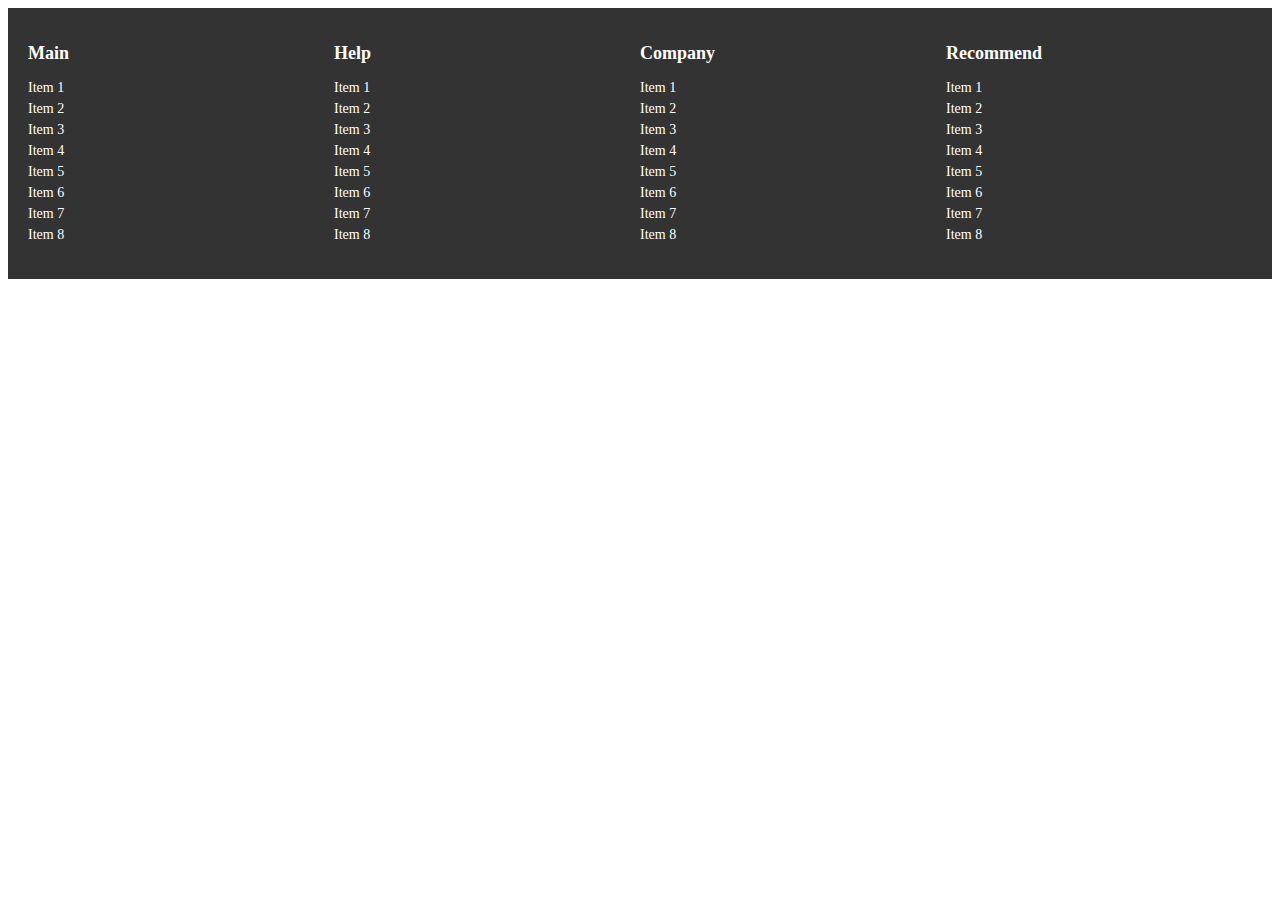
<file: com.jewellery.zoi/src/main/addtional resources/testing file.html>
<!DOCTYPE html>
<html>
<head>
    <title>Basic Footer</title>
    <style>
        /* Basic styling for the footer */
        footer {
            background-color: #333;
            color: #fff;
            padding: 20px;
            overflow: hidden; /* Clear the floats */
        }

        /* Style for the columns within the footer */
        .column {
            float: left;
            width: 25%; /* Four columns, each taking 25% of the width */
        }

        /* Style for the items within each column */
        .column ul {
            list-style: none;
            padding: 0;
        }

        .column h2 {
            font-size: 18px;
            margin-bottom: 10px;
        }

        .column li {
            font-size: 14px;
            margin-bottom: 5px;
        }
    </style>
</head>
<body>
    <footer>
        <div class="column">
            <h2>Main</h2>
            <ul>
                <li>Item 1</li>
                <li>Item 2</li>
                <li>Item 3</li>
                <li>Item 4</li>
                <li>Item 5</li>
                <li>Item 6</li>
                <li>Item 7</li>
                <li>Item 8</li>
            </ul>
        </div>

        <div class="column">
            <h2>Help</h2>
            <ul>
                <li>Item 1</li>
                <li>Item 2</li>
                <li>Item 3</li>
                <li>Item 4</li>
                <li>Item 5</li>
                <li>Item 6</li>
                <li>Item 7</li>
                <li>Item 8</li>
            </ul>
        </div>

        <div class="column">
            <h2>Company</h2>
            <ul>
                <li>Item 1</li>
                <li>Item 2</li>
                <li>Item 3</li>
                <li>Item 4</li>
                <li>Item 5</li>
                <li>Item 6</li>
                <li>Item 7</li>
                <li>Item 8</li>
            </ul>
        </div>

        <div class="column">
            <h2>Recommend</h2>
            <ul>
                <li>Item 1</li>
                <li>Item 2</li>
                <li>Item 3</li>
                <li>Item 4</li>
                <li>Item 5</li>
                <li>Item 6</li>
                <li>Item 7</li>
                <li>Item 8</li>
            </ul>
        </div>
    </footer>
</body>
</html>
</file>
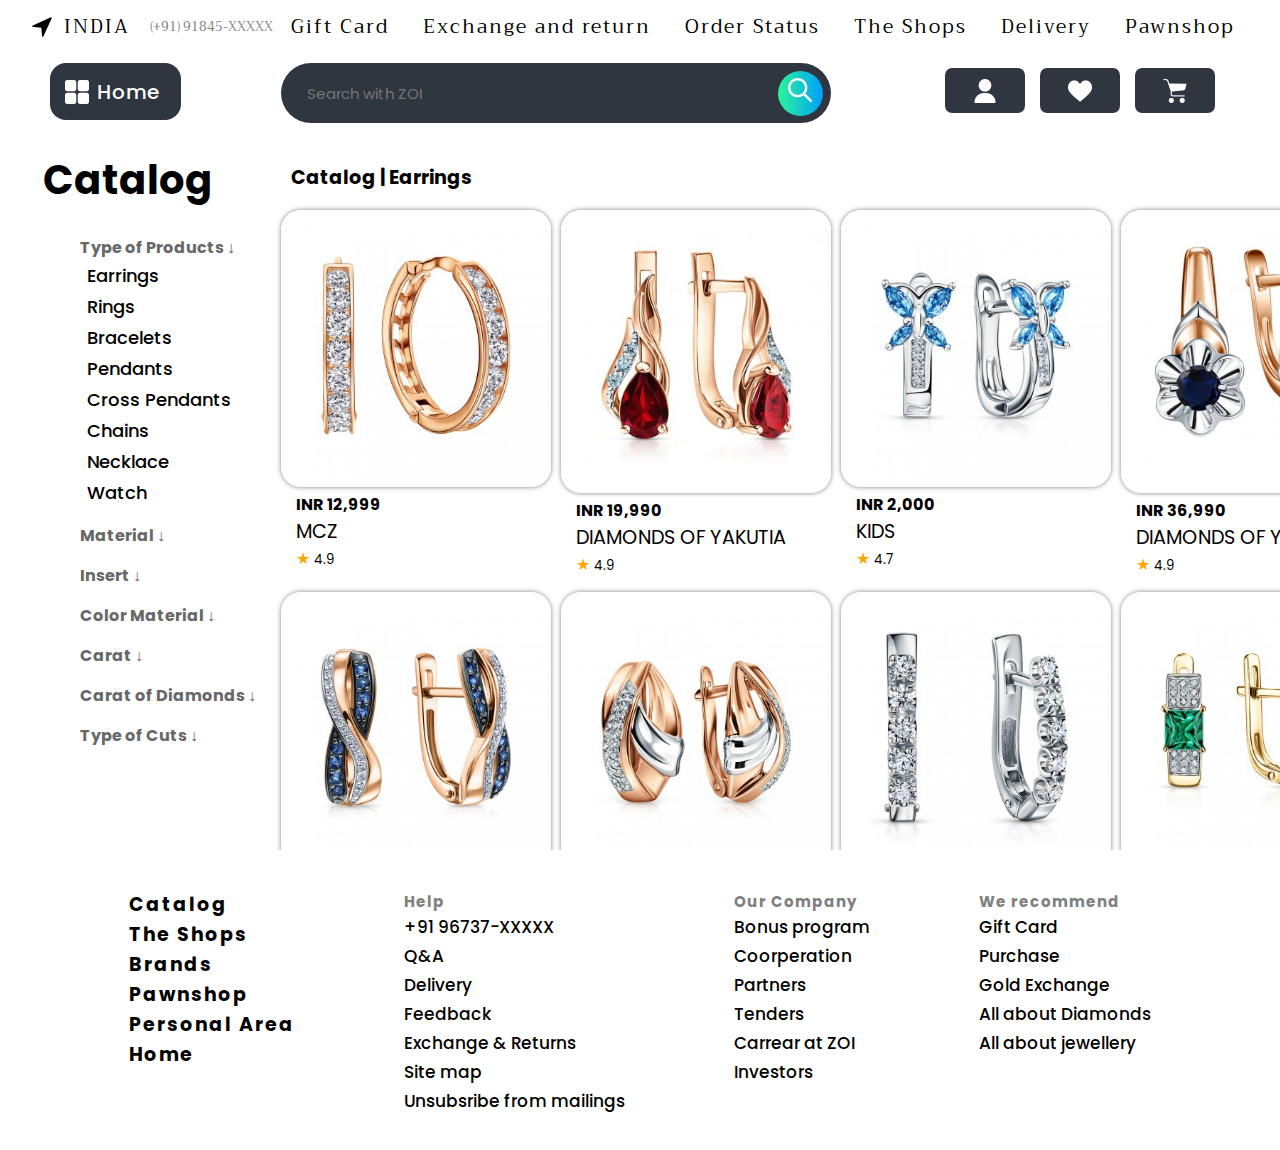
<file: com.jewellery.zoi/src/main/catalog/catalogFrameSet.html>
<!DOCTYPE html>
<html lang="en">
<head>
    <meta charset="UTF-8">
    <meta name="viewport" content="width=device-width, initial-scale=1.0">
    <title>ZOI Jewellery | Catalog</title>
    <link rel="stylesheet" href="/com.jewellery.zoi/src/resources/catalog.css">
</head>
<body>
    <header id="-catalog-header">
        <iframe class="header-section"  src="/com.jewellery.zoi/src/main/catalog/header.html" frameborder="no"></iframe>
    </header>

    <iframe class="control-panel"  src="/com.jewellery.zoi/src/main/catalog/links.html" frameborder="no"></iframe>
    <iframe class="main-content" name="mainFrame" src="/com.jewellery.zoi/src/main/catalog/earing.html" frameborder="no"></iframe>

    <footer>
        <iframe class="footer-section" src="/com.jewellery.zoi/src/main/catalog/footer.html" frameborder="no"></iframe>
    </footer>
</body>

</html>
</file>
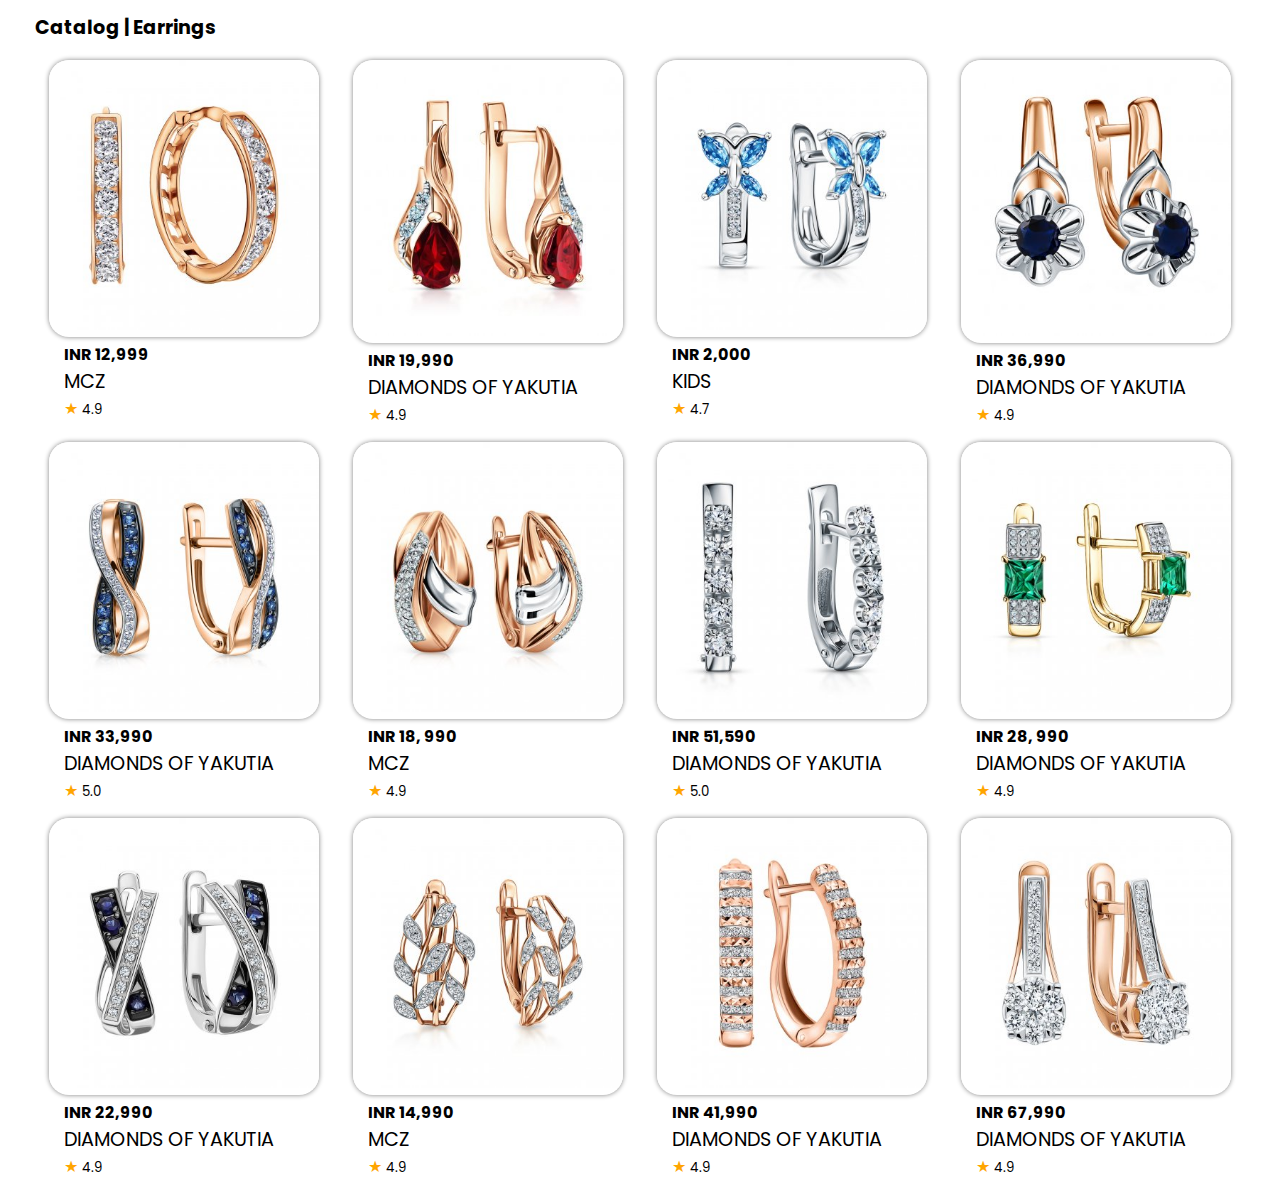
<file: com.jewellery.zoi/src/main/catalog/earing.html>
<!DOCTYPE html>
<html lang="en">
<head>
    <meta charset="UTF-8">
    <meta name="viewport" content="width=device-width, initial-scale=1.0">
    <title>Document</title>
    <link rel="stylesheet" href="/com.jewellery.zoi/src/resources/catalog-card.css">
</head>
<body>
    <h1>Catalog | Earrings</h1>
    <div class="four-card-holder">
        <div class="card">
            <div class="card-packing">
                <div class="card-image">
                    <a href=""><img src="/com.jewellery.zoi/images/earing/a1.jpg" alt=""></a>
                </div>
                <div class="card-details">
                    <div class="card-details-money">
                        INR 12,999
                    </div>
                    <div class="card-details-info">
                        MCZ 
                    </div>
                    <div class="card-details-rating">
                        &#9733; <span>4.9</span>
                    </div>
                </div>
            </div>
        </div>
        <div class="card">
            <div class="card-packing">
                <div class="card-image">
                    <a href=""><img src="/com.jewellery.zoi/images/earing/a2.jpg" alt=""></a>
                </div>
                <div class="card-details">
                    <div class="card-details-money">
                        INR 19,990
                    </div>
                    <div class="card-details-info">
                        DIAMONDS OF YAKUTIA 
                    </div>
                    <div class="card-details-rating">
                        &#9733; <span>4.9</span>
                    </div>
                </div>
            </div>
        </div>
        <div class="card">
            <div class="card-packing">
                <div class="card-image">
                    <a href=""><img src="/com.jewellery.zoi/images/earing/a3.jpg" alt=""></a>
                </div>
                <div class="card-details">
                    <div class="card-details-money">
                        INR 2,000
                    </div>
                    <div class="card-details-info">
                        KIDS 
                    </div>
                    <div class="card-details-rating">
                        &#9733; <span>4.7</span>
                    </div>
                </div>
            </div>
        </div>
        <div class="card">
            <div class="card-packing">
                <div class="card-image">
                    <a href=""><img src="/com.jewellery.zoi/images/earing/a4.jpg" alt=""></a>
                </div>
                <div class="card-details">
                    <div class="card-details-money">
                        INR 36,990
                    </div>
                    <div class="card-details-info">
                        DIAMONDS OF YAKUTIA 
                    </div>
                    <div class="card-details-rating">
                        &#9733; <span>4.9</span>
                    </div>
                </div>
            </div>
        </div>
    </div>
    <div class="four-card-holder">
        <div class="card">
            <div class="card-packing">
                <div class="card-image">
                    <a href=""><img src="/com.jewellery.zoi/images/earing/a5.jpg" alt=""></a>
                </div>
                <div class="card-details">
                    <div class="card-details-money">
                        INR 33,990
                    </div>
                    <div class="card-details-info">
                        DIAMONDS OF YAKUTIA  
                    </div>
                    <div class="card-details-rating">
                        &#9733; <span>5.0</span>
                    </div>
                </div>
            </div>
        </div>
        <div class="card">
            <div class="card-packing">
                <div class="card-image">
                    <a href=""><img src="/com.jewellery.zoi/images/earing/a6.jpg" alt=""></a>
                </div>
                <div class="card-details">
                    <div class="card-details-money">
                        INR 18, 990
                    </div>
                    <div class="card-details-info">
                        MCZ 
                    </div>
                    <div class="card-details-rating">
                        &#9733; <span>4.9</span>
                    </div>
                </div>
            </div>
        </div>
        <div class="card">
            <div class="card-packing">
                <div class="card-image">
                    <a href=""><img src="/com.jewellery.zoi/images/earing/a7.jpg" alt=""></a>
                </div>
                <div class="card-details">
                    <div class="card-details-money">
                        INR 51,590
                    </div>
                    <div class="card-details-info">
                        DIAMONDS OF YAKUTIA  
                    </div>
                    <div class="card-details-rating">
                        &#9733; <span>5.0</span>
                    </div>
                </div>
            </div>
        </div>
        <div class="card">
            <div class="card-packing">
                <div class="card-image">
                    <a href=""><img src="/com.jewellery.zoi/images/earing/a8.jpg" alt=""></a>
                </div>
                <div class="card-details">
                    <div class="card-details-money">
                        INR 28, 990
                    </div>
                    <div class="card-details-info">
                        DIAMONDS OF YAKUTIA  
                    </div>
                    <div class="card-details-rating">
                        &#9733; <span>4.9</span>
                    </div>
                </div>
            </div>
        </div>
    </div>
    <div class="four-card-holder">
        <div class="card">
            <div class="card-packing">
                <div class="card-image">
                    <a href=""><img src="/com.jewellery.zoi/images/earing/a9.jpg" alt=""></a>
                </div>
                <div class="card-details">
                    <div class="card-details-money">
                        INR 22,990
                    </div>
                    <div class="card-details-info">
                        DIAMONDS OF YAKUTIA 
                    </div>
                    <div class="card-details-rating">
                        &#9733; <span>4.9</span>
                    </div>
                </div>
            </div>
        </div>
        <div class="card">
            <div class="card-packing">
                <div class="card-image">
                    <a href=""><img src="/com.jewellery.zoi/images/earing/a10.jpg" alt=""></a>
                </div>
                <div class="card-details">
                    <div class="card-details-money">
                        INR 14,990
                    </div>
                    <div class="card-details-info">
                        MCZ 
                    </div>
                    <div class="card-details-rating">
                        &#9733; <span>4.9</span>
                    </div>
                </div>
            </div>
        </div>
        <div class="card">
            <div class="card-packing">
                <div class="card-image">
                    <a href=""><img src="/com.jewellery.zoi/images/earing/a11.jpg" alt=""></a>
                </div>
                <div class="card-details">
                    <div class="card-details-money">
                        INR 41,990
                    </div>
                    <div class="card-details-info">
                        DIAMONDS OF YAKUTIA   
                    </div>
                    <div class="card-details-rating">
                        &#9733; <span>4.9</span>
                    </div>
                </div>
            </div>
        </div>
        <div class="card">
            <div class="card-packing">
                <div class="card-image">
                    <a href=""><img src="/com.jewellery.zoi/images/earing/a12.jpg" alt=""></a>
                </div>
                <div class="card-details">
                    <div class="card-details-money">
                        INR 67,990
                    </div>
                    <div class="card-details-info">
                        DIAMONDS OF YAKUTIA   
                    </div>
                    <div class="card-details-rating">
                        &#9733; <span>4.9</span>
                    </div>
                </div>
            </div>
        </div>
    </div>
</body>
</html>
</file>
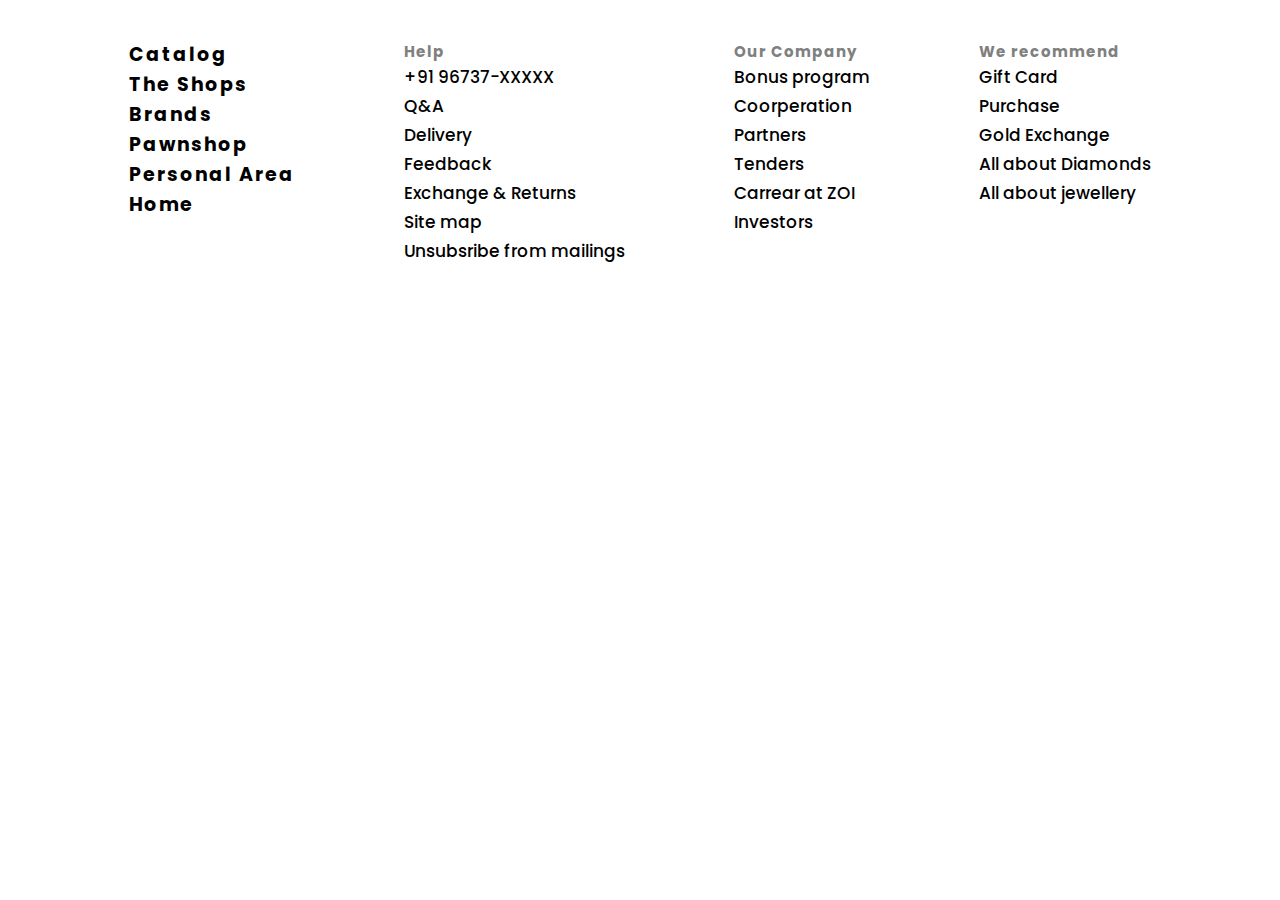
<file: com.jewellery.zoi/src/main/catalog/footer.html>
<!DOCTYPE html>
<html lang="en">
<head>
    <meta charset="UTF-8">
    <meta name="viewport" content="width=device-width, initial-scale=1.0">
    <title>Document</title>
    <link rel="stylesheet" href="/com.jewellery.zoi/src/resources/main.css">
</head>
<body>
    <footer>
        <div id="footer-main-column" class="column">
            <ul>
                <li><a href="/com.jewellery.zoi/src/main/catalog/catalogFrameSet.html" target="_parent">Catalog</a></li>
                <li><a href="">The Shops</a></li>
                <li><a href="">Brands</a></li>
                <li><a href="">Pawnshop</a></li>
                <li><a href="">Personal Area</a></li>
                <li><a href="/com.jewellery.zoi/src/main/landing site/index.html" target="_parent">Home</a></li>
            </ul>
        </div>
        <div class="column">
            <h2>Help</h2>
            <ul>
                <li><a href="">+91 96737-XXXXX</a></li>
                <li><a href="">Q&A</a></li>
                <li><a href="">Delivery</a></li>
                <li><a href="">Feedback</a></li>
                <li><a href="">Exchange & Returns</a></li>
                <li><a href="">Site map</a></li>
                <li><a href="">Unsubsribe from mailings</a></li>
            </ul>
        </div>
        <div class="column">
            <h2>Our Company</h2>
            <ul>
                <li><a href="">Bonus program</a></li>
                <li><a href="">Coorperation</a></li>
                <li><a href="">Partners</a></li>
                <li><a href="">Tenders</a></li>
                <li><a href="">Carrear at ZOI</a></li>
                <li><a href="">Investors</a></li>
            </ul>
        </div>
        <div class="column">
            <h2>We recommend</h2>
            <ul>
                <li><a href="">Gift Card</a></li>
                <li><a href="">Purchase</a></li>
                <li><a href="">Gold Exchange</a></li>
                <li><a href="">All about Diamonds</a></li>
                <li><a href="">All about jewellery</a></li>
            </ul>
        </div>
    </footer>
</body>
</html>
</file>
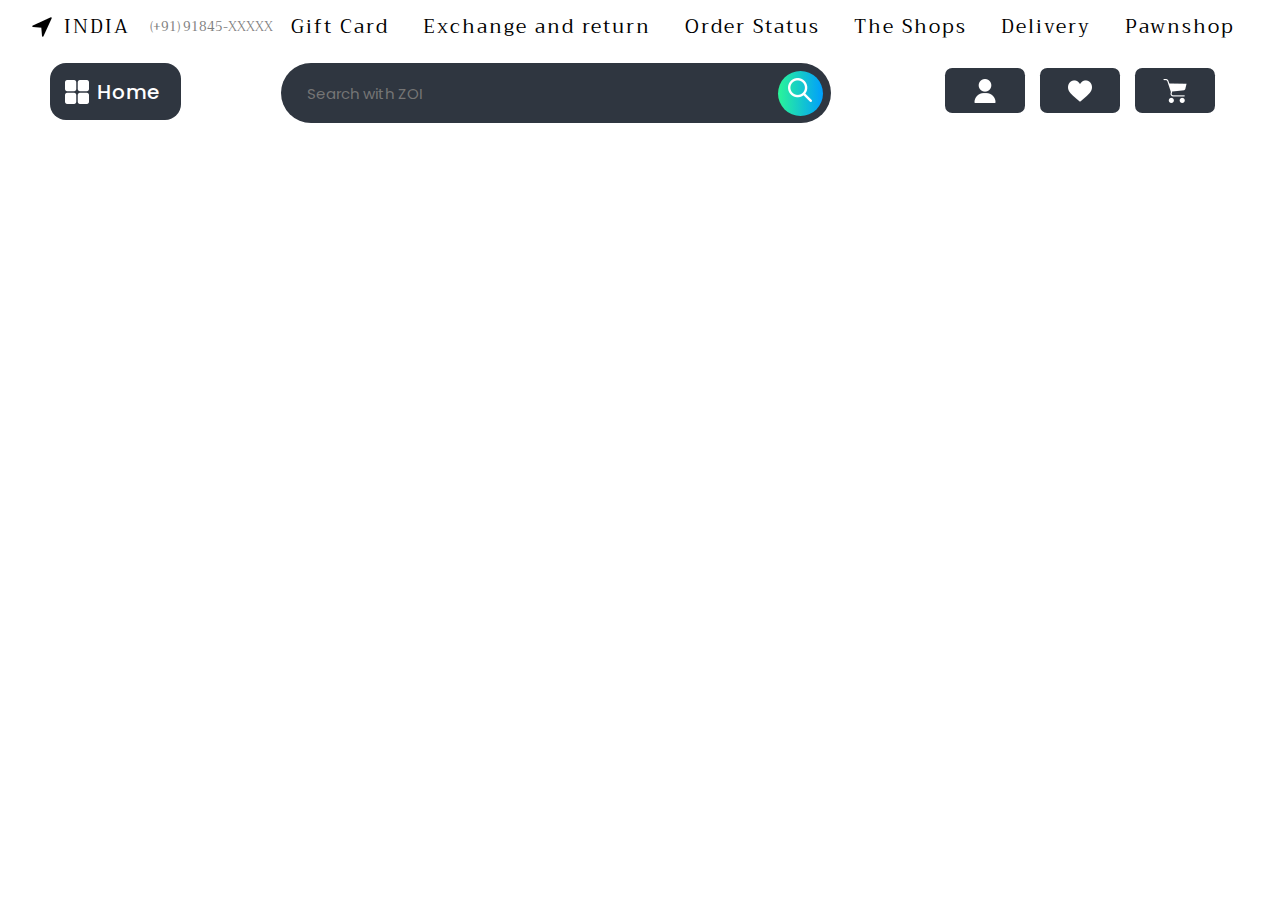
<file: com.jewellery.zoi/src/main/catalog/header.html>
<!DOCTYPE html>
<html lang="en">
<head>
    <meta charset="UTF-8">
    <meta name="viewport" content="width=device-width, initial-scale=1.0">
    <title>Document</title>
    <link rel="stylesheet" href="/com.jewellery.zoi/src/resources/main.css">
</head>
<body>
    <div id="-head-section" class="head-section">
        <div class="nav-bar">
            <div class="nav-bar-left">
                <div class="nav-bar-left-location">
                    <img src="/com.jewellery.zoi/images/navigation.png" alt="">
                    <p>INDIA</p>
                </div>
                <div class="nav-bar-left-number">
                    <p>(+91) 91845-XXXXX</p>
                </div>
            </div>
            <div class="nav-bar-right">
                <a href="" target="">Gift Card</a>
                <a href="" target="">Exchange and return</a>
                <a href="" target="">Order Status</a>
                <a href="" target="">The Shops</a>
                <a href="" target="">Delivery</a>
                <a href="" target="">Pawnshop</a>
            </div>
        </div>

        <div id="-control-bar" class="control-bar">
            <div class="control-bar-catalog">
                <button>
                    <img src="/com.jewellery.zoi//images/category.png">
                    <span>
                        <a href="/com.jewellery.zoi/src/main/landing site/index.html" target="_parent" 
                        style="text-decoration: none; color: white; font-family: 'poppins';">
                            Home
                        </a>
                    </span>
                </button>
            </div>
            <div class="control-bar-search">
                <input class="control-bar-search-input" type="text" placeholder="Search with ZOI">
                <button class="control-bar-search-button" href="#">
                    <img src="/com.jewellery.zoi/images/search.png">
                </button>
            </div>
            <div class="control-bar-right">
                <div class="control-bar-right-item">
                    <a href="/com.jewellery.zoi/src/main/user/login.html" class="control-bar-right-item-cover" target="_parent">
                        <span class="control-bar-right-item-icon">
                            <img src="/com.jewellery.zoi/images/user.png" alt="">
                        </span>
                        <div id="-control-bar-right-item-text-user" class="control-bar-right-item-text">
                            SignUp
                        </div>                
                    </a>
                </div>
                <div class="control-bar-right-item">
                    <a href="" class="control-bar-right-item-cover">
                        <span class="control-bar-right-item-icon">
                            <img src="/com.jewellery.zoi/images/like.png" alt="">
                        </span>
                      <div class="control-bar-right-item-text">Saved</div>                
                    </a>
                </div>
                <div class="control-bar-right-item">
                    <a href="" class="control-bar-right-item-cover">
                        <span class="control-bar-right-item-icon">
                            <img src="/com.jewellery.zoi/images/shopping-cart.png" alt="">
                        </span>
                      <div class="control-bar-right-item-text">Cart</div>                
                    </a>
                </div>
            </div>
        </div>
    </div>
</body>
</html>
</file>
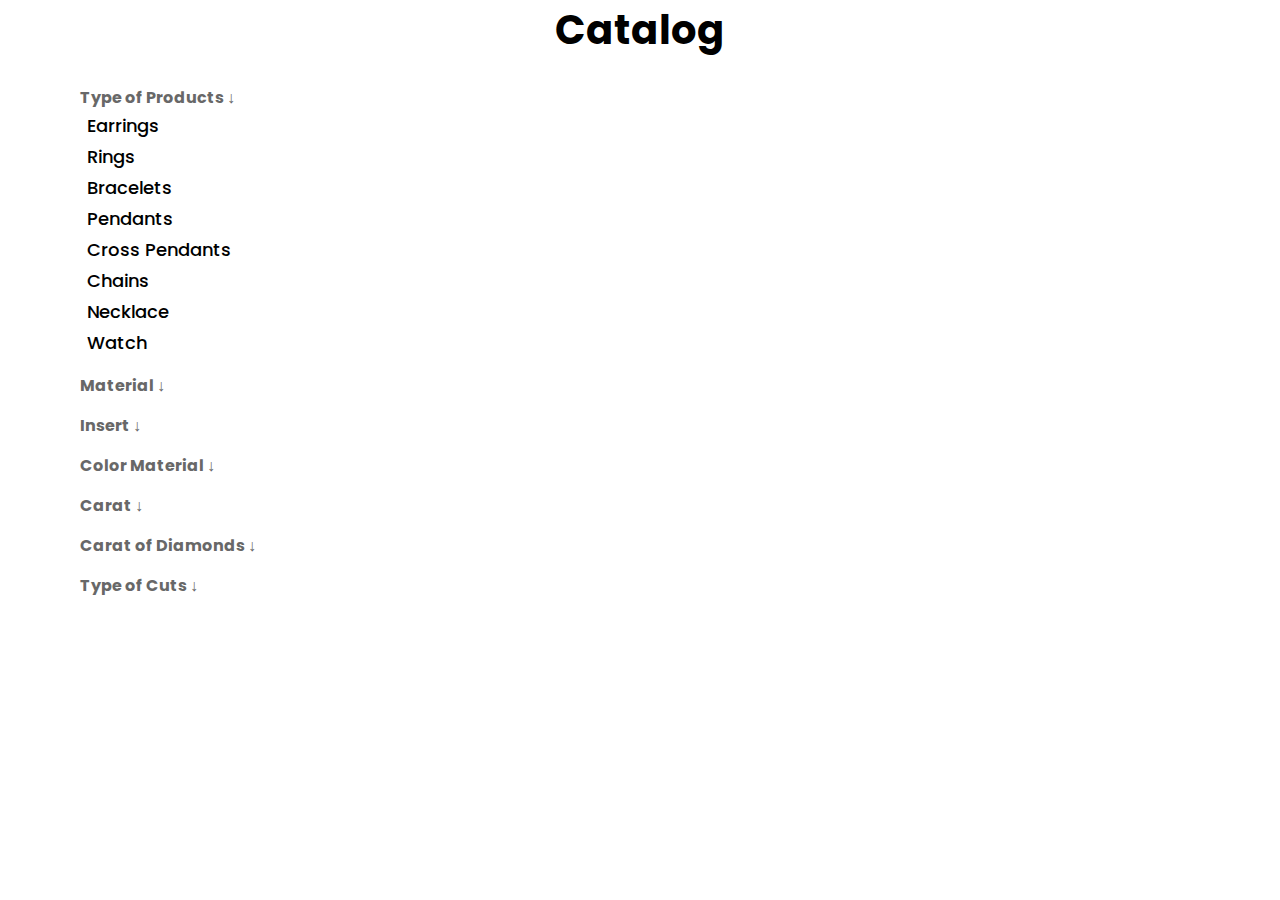
<file: com.jewellery.zoi/src/main/catalog/links.html>
<!DOCTYPE html>
<html lang="en">
<head>
    <meta charset="UTF-8">
    <meta name="viewport" content="width=device-width, initial-scale=1.0">
    <title>Document</title>
    <script src="https://code.jquery.com/jquery-3.6.0.min.js"></script>
    <link rel="stylesheet" href="/com.jewellery.zoi/src/resources/catalog.css">
    <script src="/com.jewellery.zoi/src/controlling/catalog.js"></script>
</head>
<body>
    <h1>Catalog</h1>

    <div class="list-packing">
        <div class="catagory">
            <div class="catagory-title">
                <p id="-type-of-products">Type of Products &#8595;</p>
            </div>
            <div id="-type-of-products-list" class="catagory-sublist">
                <ul>
                    <li class="catagory-sublist-mainList"><a href="/com.jewellery.zoi/src/main/catalog/earing.html" target="mainFrame">Earrings</a></li>
                    <li class="catagory-sublist-mainList"><a href="/com.jewellery.zoi/src/main/catalog/rings.html" target="mainFrame">Rings</a></li>
                    <li class="catagory-sublist-mainList"><a href="">Bracelets</a></li>
                    <li class="catagory-sublist-mainList"><a href="">Pendants</a></li>
                    <li class="catagory-sublist-mainList"><a href="">Cross Pendants</a></li>
                    <li class="catagory-sublist-mainList"><a href="">Chains</a></li>
                    <li class="catagory-sublist-mainList"><a href="">Necklace</a></li>
                    <li class="catagory-sublist-mainList"><a href="">Watch</a></li>
                </ul>
            </div>
        </div>
    
        <div class="catagory">
            <div class="catagory-title">
                <p id="-type-of-material">Material &#8595;</p>
            </div>
            <div id="-type-of-material-list" class="catagory-sublist">
                <ul>
                    <li><input type="radio" name="material" id="material-1"><label for="material-1"> Gold</label></li>
                    <li><input type="radio" name="material" id="material-2"><label for="material-2"> Sliver</label></li>
                    <li><input type="radio" name="material" id="material-3"><label for="material-3"> Pink Gold</label></li>
                    <li><input type="radio" name="material" id="material-4"><label for="material-4"> White Gold</label></li>
                    <li><input type="radio" name="material" id="material-5"><label for="material-5"> Yellow Gold</label></li>
                    <li><input type="radio" name="material" id="material-6"><label for="material-6"> Jewellery Steel</label></li>
                    <li><input type="radio" name="material" id="material-7"><label for="material-7"> Platinum</label></li>
                    <li><input type="radio" name="material" id="material-8"><label for="material-8"> Genuine Leather</label></li>
                    <li><input type="radio" name="material" id="material-9"><label for="material-9"> Rubber</label></li>
                </ul>
            </div>
        </div>
     
        <div class="catagory">
            <div class="catagory-title">
                <p id="-type-of-insert">Insert &#8595;</p>
            </div>
            <div id="-type-of-insert-list" class="catagory-sublist">
                <ul>
                    <li><input type="radio" name="insert" id="insert-1"><label for="insert-1"> Diamond</label></li>
                    <li><input type="radio" name="insert" id="insert-2"><label for="insert-2"> Cubic Zirconia</label></li>
                    <li><input type="radio" name="insert" id="insert-3"><label for="insert-3"> Pomegranate</label></li>
                    <li><input type="radio" name="insert" id="insert-4"><label for="insert-4"> Topaz</label></li>
                    <li><input type="radio" name="insert" id="insert-5"><label for="insert-5"> Sapphire</label></li>
                    <li><input type="radio" name="insert" id="insert-6"><label for="insert-6"> Emerald</label></li>
                    <li><input type="radio" name="insert" id="insert-7"><label for="insert-7"> Amethyst</label></li>
                    <li><input type="radio" name="insert" id="insert-8"><label for="insert-8"> Ruby</label></li>
                    <li><input type="radio" name="insert" id="insert-9"><label for="insert-9"> Without Insert</label></li>
                </ul>
            </div>
        </div>
    
        <div class="catagory">
            <div class="catagory-title">
                <p id="-type-of-color">Color Material &#8595;</p>
            </div>
            <div id="-type-of-color-list" class="catagory-sublist">
                <ul>
                    <li><input type="radio" name="color" id="color-2"><label for="color-2"> Pink</label></li>
                    <li><input type="radio" name="color" id="color-3"><label for="color-3"> White</label></li>
                    <li><input type="radio" name="color" id="color-4"><label for="color-4"> Yellow</label></li>
                    <li><input type="radio" name="color" id="color-1"><label for="color-1"> Green</label></li>
                    <li><input type="radio" name="color" id="color-5"><label for="color-5"> Brown</label></li>
                    <li><input type="radio" name="color" id="color-6"><label for="color-6"> Red</label></li>
                    <li><input type="radio" name="color" id="color-7"><label for="color-7"> Black</label></li>
                    <li><input type="radio" name="color" id="color-8"><label for="color-8"> Multicolored</label></li>
                </ul>
            </div>
        </div>
    
        <div class="catagory">
            <div class="catagory-title">
                <p id="-type-of-sample">Carat &#8595;</p>
            </div>
            <div id="-type-of-sample-list" class="catagory-sublist">
                <ul>
                    <li><input type="radio" name="sapmle" id="sapmle-2"><label for="sapmle-2"> Product</label></li>
                    <li><input type="radio" name="sapmle" id="sapmle-3"><label for="sapmle-3"> Product</label></li>
                    <li><input type="radio" name="sapmle" id="sapmle-4"><label for="sapmle-4"> Product</label></li>
                    <li><input type="radio" name="sapmle" id="sapmle-1"><label for="sapmle-1"> Product</label></li>
                    <li><input type="radio" name="sapmle" id="sapmle-5"><label for="sapmle-5"> Product</label></li>
                    <li><input type="radio" name="sapmle" id="sapmle-6"><label for="sapmle-6"> Product</label></li>
                    <li><input type="radio" name="sapmle" id="sapmle-7"><label for="sapmle-7"> Product</label></li>
                    <li><input type="radio" name="sapmle" id="sapmle-8"><label for="sapmle-8"> Product</label></li>
                </ul>
            </div>
        </div>
    
        <div class="catagory">
            <div class="catagory-title">
                <p id="-type-of-sample-2">Carat of Diamonds &#8595;</p>
            </div>
            <div id="-type-of-sample-list-2" class="catagory-sublist">
                <ul>
                    <li><input type="radio" name="sapmle" id="sapmle-2"><label for="sapmle-2"> Product</label></li>
                    <li><input type="radio" name="sapmle" id="sapmle-3"><label for="sapmle-3"> Product</label></li>
                    <li><input type="radio" name="sapmle" id="sapmle-4"><label for="sapmle-4"> Product</label></li>
                    <li><input type="radio" name="sapmle" id="sapmle-1"><label for="sapmle-1"> Product</label></li>
                    <li><input type="radio" name="sapmle" id="sapmle-5"><label for="sapmle-5"> Product</label></li>
                    <li><input type="radio" name="sapmle" id="sapmle-6"><label for="sapmle-6"> Product</label></li>
                    <li><input type="radio" name="sapmle" id="sapmle-7"><label for="sapmle-7"> Product</label></li>
                    <li><input type="radio" name="sapmle" id="sapmle-8"><label for="sapmle-8"> Product</label></li>
                </ul>
            </div>
        </div>
    
        <div class="catagory">
            <div class="catagory-title">
                <p id="-type-of-sample-3">Type of Cuts &#8595;</p>
            </div>
            <div id="-type-of-sample-list-3" class="catagory-sublist">
                <ul>
                    <li><input type="radio" name="sapmle" id="sapmle-2"><label for="sapmle-2"> Product</label></li>
                    <li><input type="radio" name="sapmle" id="sapmle-3"><label for="sapmle-3"> Product</label></li>
                    <li><input type="radio" name="sapmle" id="sapmle-4"><label for="sapmle-4"> Product</label></li>
                    <li><input type="radio" name="sapmle" id="sapmle-1"><label for="sapmle-1"> Product</label></li>
                    <li><input type="radio" name="sapmle" id="sapmle-5"><label for="sapmle-5"> Product</label></li>
                    <li><input type="radio" name="sapmle" id="sapmle-6"><label for="sapmle-6"> Product</label></li>
                    <li><input type="radio" name="sapmle" id="sapmle-7"><label for="sapmle-7"> Product</label></li>
                    <li><input type="radio" name="sapmle" id="sapmle-8"><label for="sapmle-8"> Product</label></li>
                </ul>
            </div>
        </div>
    </div>
</body>
</html>
</file>
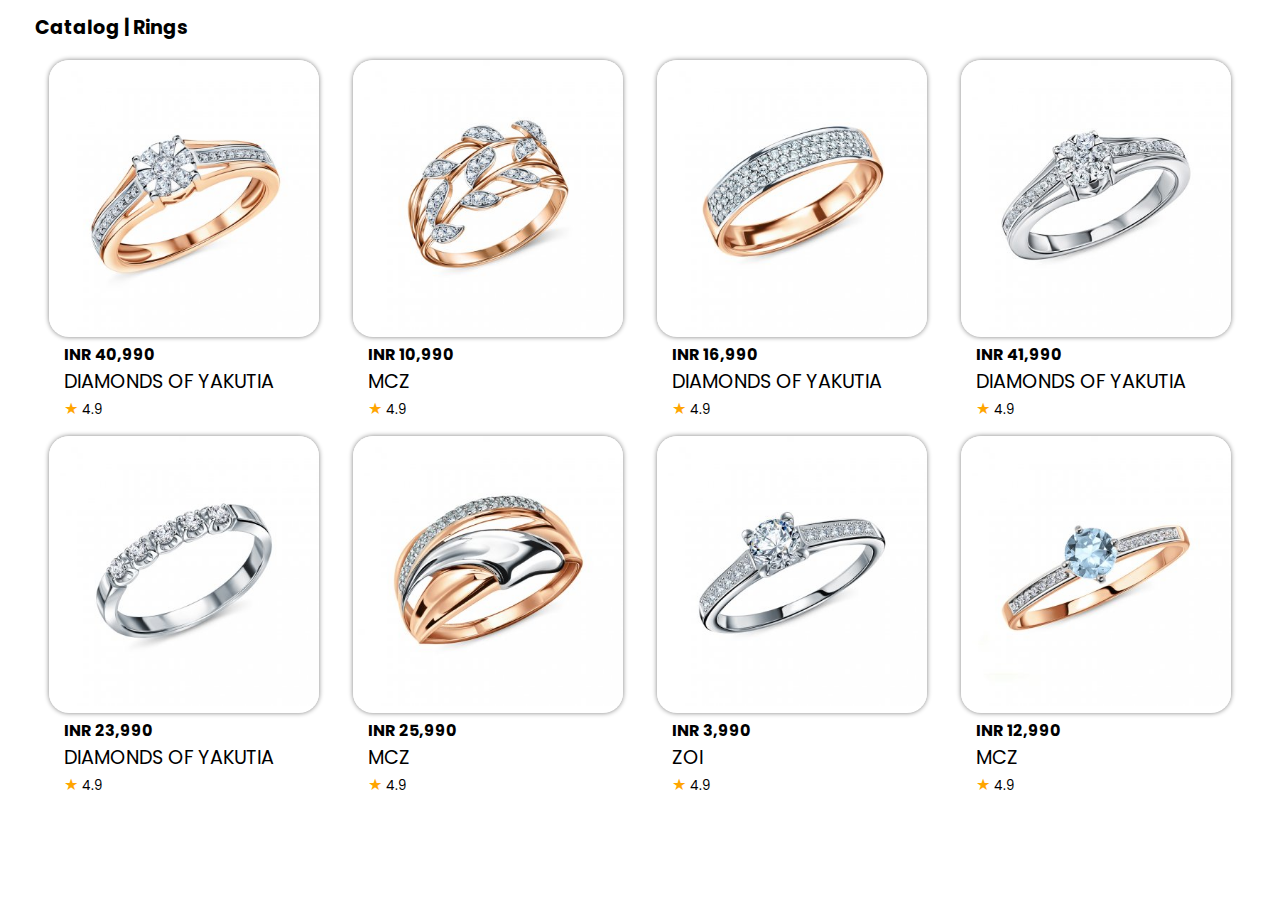
<file: com.jewellery.zoi/src/main/catalog/rings.html>
<!DOCTYPE html>
<html lang="en">
<head>
    <meta charset="UTF-8">
    <meta name="viewport" content="width=device-width, initial-scale=1.0">
    <title>Document</title>
    <link rel="stylesheet" href="/com.jewellery.zoi/src/resources/catalog-card.css">
</head>
<body>
    <h1>Catalog | Rings</h1>
    <div class="four-card-holder">
        <div class="card">
            <div class="card-packing">
                <div class="card-image">
                    <a href=""><img src="/com.jewellery.zoi/images/rings/a1.jpg" alt=""></a>
                </div>
                <div class="card-details">
                    <div class="card-details-money">
                        INR 40,990
                    </div>
                    <div class="card-details-info">
                        DIAMONDS OF YAKUTIA 
                    </div>
                    <div class="card-details-rating">
                        &#9733; <span>4.9</span>
                    </div>
                </div>
            </div>
        </div>
        <div class="card">
            <div class="card-packing">
                <div class="card-image">
                    <a href=""><img src="/com.jewellery.zoi/images/rings/a2.jpg" alt=""></a>
                </div>
                <div class="card-details">
                    <div class="card-details-money">
                        INR 10,990
                    </div>
                    <div class="card-details-info">
                        MCZ 
                    </div>
                    <div class="card-details-rating">
                        &#9733; <span>4.9</span>
                    </div>
                </div>
            </div>
        </div>
        <div class="card">
            <div class="card-packing">
                <div class="card-image">
                    <a href=""><img src="/com.jewellery.zoi/images/rings/a3.jpg" alt=""></a>
                </div>
                <div class="card-details">
                    <div class="card-details-money">
                        INR 16,990
                    </div>
                    <div class="card-details-info">
                        DIAMONDS OF YAKUTIA  
                    </div>
                    <div class="card-details-rating">
                        &#9733; <span>4.9</span>
                    </div>
                </div>
            </div>
        </div>
        <div class="card">
            <div class="card-packing">
                <div class="card-image">
                    <a href=""><img src="/com.jewellery.zoi/images/rings/a4.jpg" alt=""></a>
                </div>
                <div class="card-details">
                    <div class="card-details-money">
                        INR 41,990
                    </div>
                    <div class="card-details-info">
                        DIAMONDS OF YAKUTIA  
                    </div>
                    <div class="card-details-rating">
                        &#9733; <span>4.9</span>
                    </div>
                </div>
            </div>
        </div>
    </div>
    <div class="four-card-holder">
        <div class="card">
            <div class="card-packing">
                <div class="card-image">
                    <a href=""><img src="/com.jewellery.zoi/images/rings/a5.jpg" alt=""></a>
                </div>
                <div class="card-details">
                    <div class="card-details-money">
                        INR 23,990
                    </div>
                    <div class="card-details-info">
                        DIAMONDS OF YAKUTIA 
                    </div>
                    <div class="card-details-rating">
                        &#9733; <span>4.9</span>
                    </div>
                </div>
            </div>
        </div>
        <div class="card">
            <div class="card-packing">
                <div class="card-image">
                    <a href=""><img src="/com.jewellery.zoi/images/rings/a6.jpg" alt=""></a>
                </div>
                <div class="card-details">
                    <div class="card-details-money">
                        INR 25,990
                    </div>
                    <div class="card-details-info">
                        MCZ 
                    </div>
                    <div class="card-details-rating">
                        &#9733; <span>4.9</span>
                    </div>
                </div>
            </div>
        </div>
        <div class="card">
            <div class="card-packing">
                <div class="card-image">
                    <a href=""><img src="/com.jewellery.zoi/images/rings/a7.jpg" alt=""></a>
                </div>
                <div class="card-details">
                    <div class="card-details-money">
                        INR 3,990
                    </div>
                    <div class="card-details-info">
                        ZOI
                    </div>
                    <div class="card-details-rating">
                        &#9733; <span>4.9</span>
                    </div>
                </div>
            </div>
        </div>
        <div class="card">
            <div class="card-packing">
                <div class="card-image">
                    <a href=""><img src="/com.jewellery.zoi/images/rings/a8.jpg" alt=""></a>
                </div>
                <div class="card-details">
                    <div class="card-details-money">
                        INR 12,990
                    </div>
                    <div class="card-details-info">
                        MCZ
                    </div>
                    <div class="card-details-rating">
                        &#9733; <span>4.9</span>
                    </div>
                </div>
            </div>
        </div>
    </div>
</body>
</html>
</file>
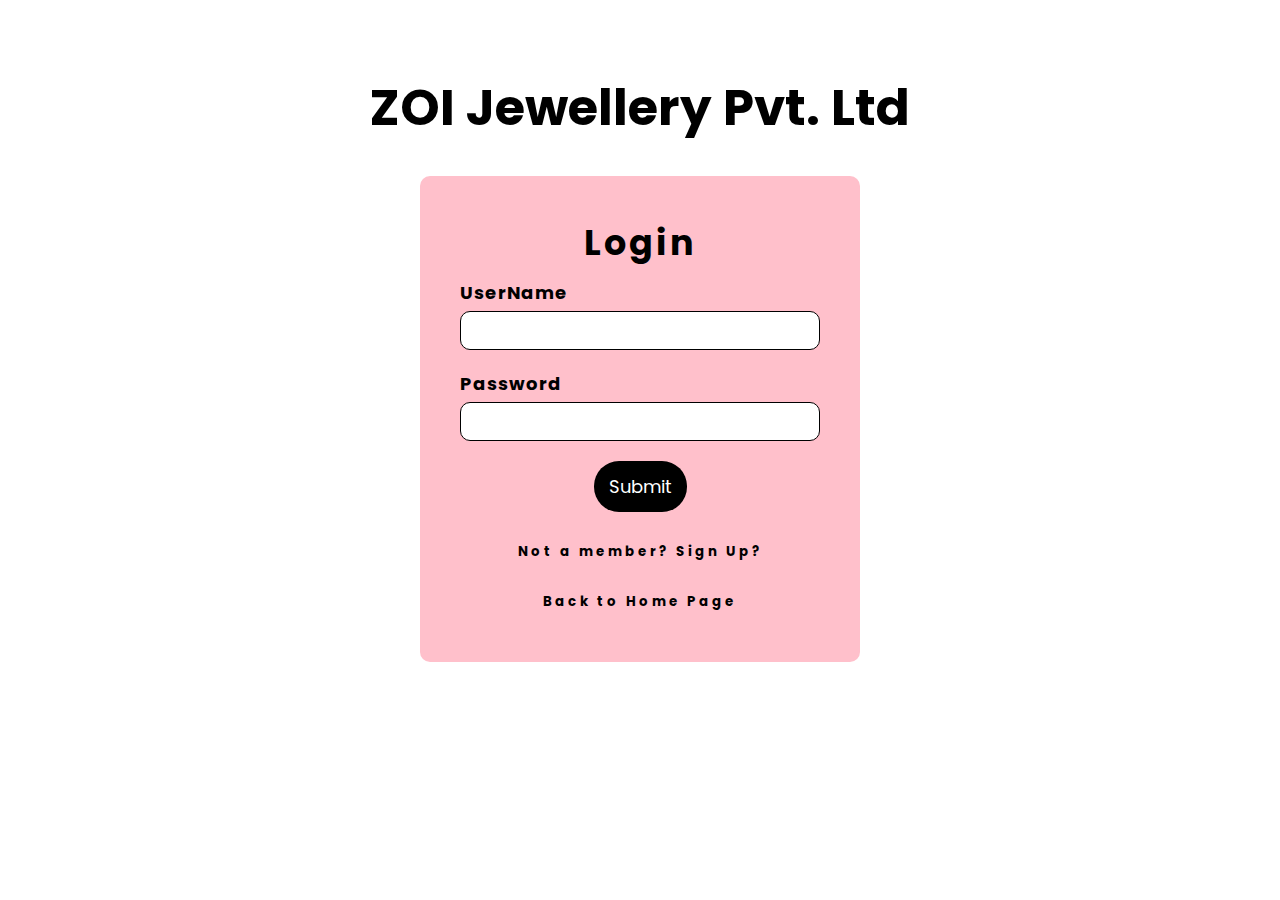
<file: com.jewellery.zoi/src/main/user/login.html>
<!DOCTYPE html>
<html lang="en">
<head>
    <meta charset="UTF-8">
    <meta name="viewport" content="width=device-width, initial-scale=1.0">
    <title>Zoi Jewellery | Login</title>
    
    <link rel="stylesheet" href="/com.jewellery.zoi/src/resources/user.css">
</head>
<body>
    <h1>ZOI Jewellery Pvt. Ltd</h1>
    
    <div class="login-div">
        <p>Login</p>

        <form action="" name="login-form" id="login-form">
            <div class="inputDiv">
                <label for="email" class="input-label">UserName</label>
                <input type="email" name="email" id="email" required>
            </div>
            <div class="inputDiv">
                <label for="password" class="input-label">Password</label>
                <input type="password" name="password" id="password" required>
            </div>
            <div class="submitButton">
                <button onclick="inputValidator()"> Submit</button>
                <p>Not a member? <a href="/com.jewellery.zoi/src/main/user/signup.html">Sign Up?</a></p>
                <p><a href="/com.jewellery.zoi/src/main/landing site/index.html">Back to Home Page</a></p>
            </div>
        </form>
    </div>

    <script src="/com.jewellery.zoi/src/controlling/login.js"></script>
</body>
</html>
</file>
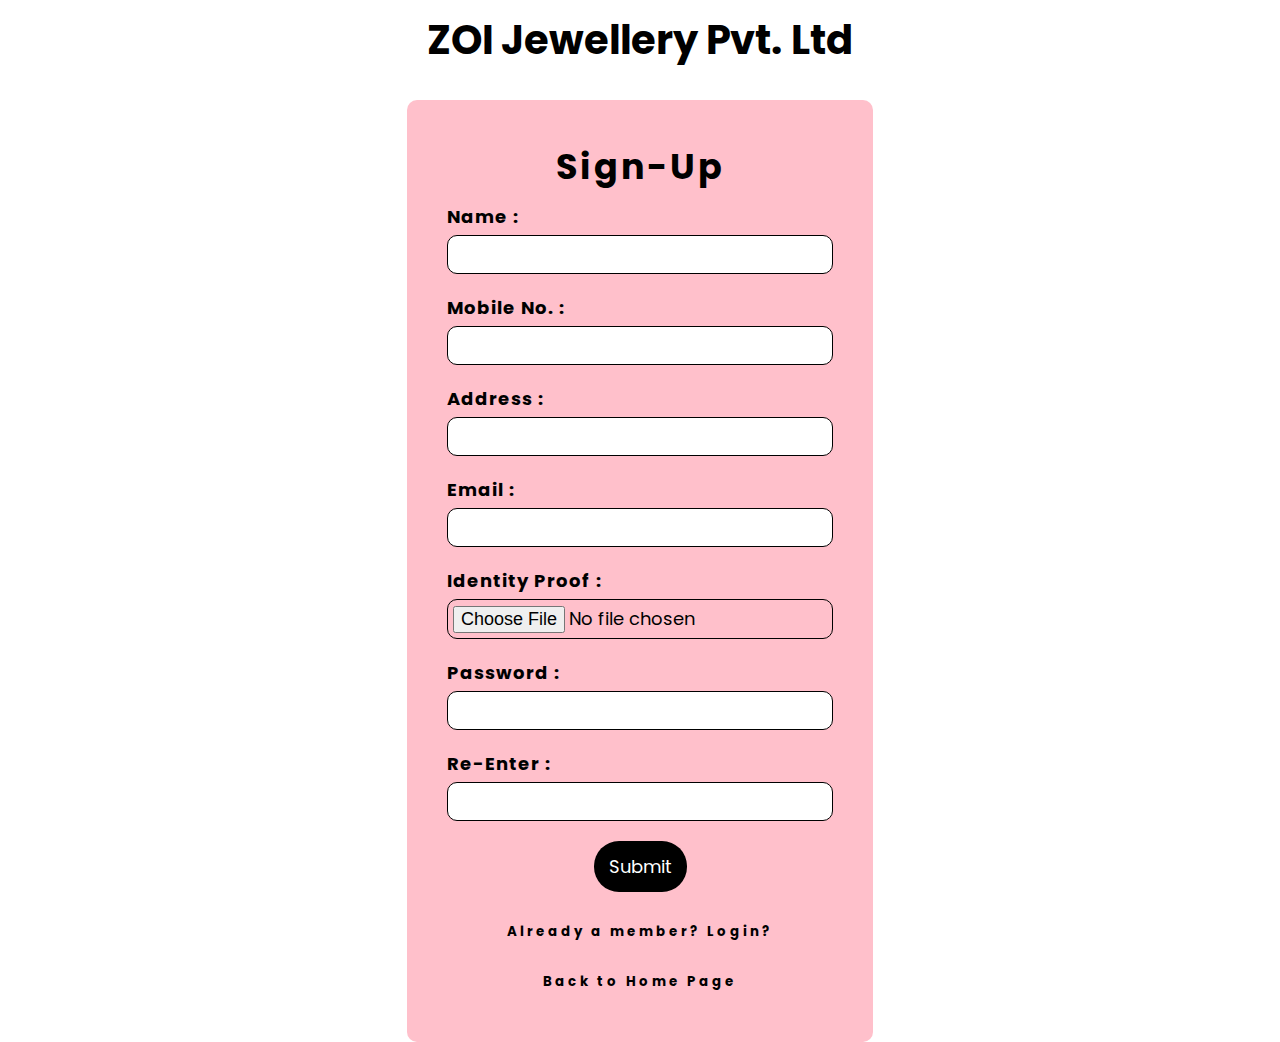
<file: com.jewellery.zoi/src/main/user/signup.html>
<!DOCTYPE html>
<html lang="en">
<head>
    <meta charset="UTF-8">
    <meta name="viewport" content="width=device-width, initial-scale=1.0">
    <title>ZOI Jewellery | SignUp</title>
    <link rel="stylesheet" href="/com.jewellery.zoi/src/resources/user.css">
</head>
<body>
    <h1 class="signup-heading">ZOI Jewellery Pvt. Ltd</h1>

    <div class="signup-div">
        <p>Sign-Up</p>

        <form action="" name="signup-form" id="signup-form">
            <div class="inputDiv-signup">
                <label for="name" class="input-label">Name :</label>
                <input type="text" name="name" id="Sname" >
            </div>
            <div class="inputDiv-signup">
                <label for="mobile" class="input-label">Mobile No. :</label>
                <input type="tel" name="mobile" id="Smobile" >
            </div>
            <div class="inputDiv-signup">
                <label for="address" class="input-label">Address :</label>
                <input type="text" name="address" id="Saddress" >
            </div>
            <div class="inputDiv-signup">
                <label for="email" class="input-label">Email :</label>
                <input type="email" name="email" id="Semail" required>
            </div>
            <div class="inputDiv-signup">
                <label for="proof" class="input-label">Identity Proof :</label>
                <input type="file" name="proof" id="Sproof" required>
            </div>
            <div class="inputDiv-signup">
                <label for="password" class="input-label">Password :</label>
                <input type="password" name="password" id="Spassword" required>
            </div>
            <div class="inputDiv-signup">
                <label for="REpassword" class="input-label">Re-Enter :</label>
                <input type="password" name="REpassword" id="Srepassword" required>
            </div>
            <div class="submitButton">
                <button onclick="signUpValidation()"> Submit</button>
                <p>Already a member? <a href="/com.jewellery.zoi/src/main/user/login.html">Login?</a></p>
                <p><a href="/com.jewellery.zoi/src/main/landing site/index.html">Back to Home Page</a></p>
            </div>
        </form>

        <script src="/com.jewellery.zoi/src/controlling/login.js"></script>
    </div>
</body>
</html>
</file>
<file: com.jewellery.zoi/src/resources/catalog.css>
@import url('https://fonts.googleapis.com/css2?family=Poppins:wght@300&display=swap');


*{
    margin: 0;
    padding: 0;
    box-sizing: border-box;
    scroll-behavior: smooth;
}

.header-section{
    float: left;
    width: 100%;
    height: 150px;
}

.control-panel{
    float: left;
    width: 20%;
    height: 700px;
}

.main-content{
    float: left;
    width: 80%;
    height: 700px;
}

.footer-section{
    float: left;
    width: 100%;
    height: 300px
}

/* /////////////////////////////////////////////////////////////// */

h1{
    font-family: 'poppins';
    text-align: center;
    font-size: 40px;
    letter-spacing: 1px;
    font-weight: bolder;
}

.list-packing{
    display: flex;
    flex-direction: column;
    margin-left: 80px;
    font-size: 20px;
    margin-top: 20px;
}

.catagory{
    margin-top: 5px;
    margin-bottom: 10px;
}

.catagory-title p{
    font-family: 'poppins';
    font-size: medium;
    cursor: pointer;
    font-weight: bold;
    color: rgb(104, 104, 104);
}

.catagory-sublist ul{
    list-style: none;
    padding-left: 7px;
}

.catagory-sublist li{
    padding-top: 2px;
    padding-bottom: 2px;
}

.catagory-sublist label{
    font-family: 'poppins';
    font-size: medium;
}

.catagory-sublist a{
    text-decoration: none;
    color: black;
    font-family: 'poppins';
    font-size: large;
    font-weight: 500;
}

.catagory-sublist-mainList{
    transition: 0.3s;
}

.catagory-sublist-mainList:hover{
    transform: translateX(10px);
}
</file>
<file: com.jewellery.zoi/src/resources/catalog-card.css>
@import url('https://fonts.googleapis.com/css2?family=Poppins:wght@300&display=swap');


*{
    padding: 0;
    box-sizing: border-box;
    scroll-behavior: smooth;
    font-family: 'poppins';
}

body{
    margin-top: 10px;
    margin-left: 20px;
    margin-right: 20px;
    margin-bottom: 10px;
}

h1{
    font-size: larger;
    padding-left: 15px;
}

.four-card-holder{
    display: flex;
    justify-content: space-evenly;
}

.card{
    margin: 5px
}

.card-packing{
    width: 270px;
    height: 100%;
}

.card-image{
    width: 270px;
    box-shadow: 0px 0px 5px grey;
    border-radius: 20px;
    overflow: hidden;
}

.card-image img{
    width: 100%;
}

.card-details{
    padding: 5px;
}

.card-details-money{
    font-weight: bolder;
    padding-left: 10px;
    padding-right: 10px;
    transition: 0.5s;
}

.card-details-info{
    font-size: larger;
    padding-left: 10px;
    padding-right: 10px;
    transition: 1s;
}

.card-details-rating{
    font-size: medium;
    padding-left: 10px;
    padding-right: 10px;
    color: orange;
    transition: 1.5s;
}

.card-details-rating span{
    font-size: smaller;
    color: black;
    transition: 1.5s;
}

/* .card-image:hover ~ .card-details{
    background-color: black;
    color: white;
} */

.card-image:hover ~ .card-details .card-details-money{
    /* transition: .5s; */
    text-align: center;
    background-color: black;
    color: white;
    border-top-right-radius: 10px;
    border-top-left-radius: 10px;
}
.card-image:hover ~ .card-details .card-details-info{
    /* transition: 1s; */
    text-align: center;
    background-color: black;
    color: white;
}
.card-image:hover ~ .card-details .card-details-rating{
    /* transition: 1.5s; */
    text-align: center;
    background-color: black;
    color: yellow;
    border-bottom-right-radius: 10px;
    border-bottom-left-radius: 10px;
}
.card-image:hover ~ .card-details .card-details-rating span{
    /* transition: 1.5s; */
    text-align: center;
    color: white;
}
</file>
<file: com.jewellery.zoi/src/resources/main.css>
@import url('https://fonts.googleapis.com/css?family=Trirong');
@import url('https://fonts.googleapis.com/css2?family=Poppins:wght@300&display=swap');



*{
    margin: 0;
    padding:0;
    font-family: 'Trirong', serif;
    scroll-behavior: smooth;
    box-sizing: border-box;
}

.nav-bar{
    display: flex;
    justify-content: space-between;
    padding-top: 10px;
    margin-left: 30px;
    margin-right: 30px;
}

.nav-bar-left-location{
    display: flex;
    justify-content:center;
    align-items: center;
}

.nav-bar-left-location p{
    letter-spacing: 2px;
    padding-left: 10px;
    font-size: larger;
}

.nav-bar-left{
    display: flex;
    justify-content:center;
    align-items: center;
}

.nav-bar-left-number{
    padding-left: 20px;
    font-size: small;
    color: grey;
}

.nav-bar-right{
    display: inline;
    justify-content: space-between;
    align-items: center;
}

.nav-bar-right a{
    text-decoration: none;
    font-size: larger;
    border: 5px;
    padding: 15px;
    color: black;
    letter-spacing: 2px;
}

.nav-bar-right a:hover{
    text-decoration: underline;
    text-decoration-color: darkgray;
}

#-control-bar{
    position: sticky;
    top: 0;
    left: 0;
    z-index: 100;
    border-bottom: .5px solid #ffffff52;
    border-width: 80%;
    margin-bottom: 1rem;
}

.control-bar {
    display: flex;
    justify-content: space-around;
    text-align: center;
    margin-top: 20px;
    background-color: white;
}

.control-bar-catalog button {
    display: flex;
    align-items: center;
    font-family: inherit;
    font-weight: 500;
    font-size: 17px;
    padding: 0.8em 1.3em 0.8em 0.9em;
    color: white;
    /*background: #ad5389;*/
    /*background: linear-gradient(to right, #0f0c29, #302b63, #24243e);*/
    background-color: #2f3640;
    border: none;
    letter-spacing: 0.05em;
    border-radius: 16px;
}
.control-bar-catalog button img {
    margin-right: 3px;
    transition: transform 0.5s cubic-bezier(0.76, 0, 0.24, 1);
}

.control-bar-catalog button span {
    padding-left: 5px;
    font-size: 20px;
    font-weight: 500;
    font-family: 'poppins', sans-serif;
    transition: transform 0.5s cubic-bezier(0.76, 0, 0.24, 1);
}

.control-bar-catalog button:hover img {
    transform: translateX(5px) rotate(90deg);
}

.control-bar-catalog button:hover span {
    transform: translateX(7px);
}

.control-bar-search {
    display: flex;
    width: 550px;
    height: 60px;
    align-items: center;
    justify-content: space-between;
    gap: 8px;
    background: #2f3640;
    border-radius: 50px;
    position: relative;
}

.control-bar-search-input {
    border: none;
    background: none;
    outline: none;
    color: white;
    font-size: 15px;
    font-family: 'poppins', sans-serif;
    padding: 24px 46px 24px 26px;
}

.control-bar-search-button{
    color: white;
    position: absolute;
    right: 8px;
    width: 45px;
    height: 45px;
    border-radius: 50%;
    background: var(--gradient-2, linear-gradient(90deg, #2AF598 0%, #009EFD 100%));
    border: 0;
    display: inline-block;
    transition: all 300ms cubic-bezier(.23, 1, 0.32, 1);
}

.control-bar-search-button:hover{
    color: #fff;
    background-color: #1A1A1A;
    box-shadow: rgba(0, 0, 0, 0.5) 0 10px 20px;
    transform: translateY(-3px);
}

.control-bar-search-button:active {
    box-shadow: none;
    transform: translateY(0);
}

.control-bar-right{
    display: flex;
    justify-content: space-evenly;
    width: 300px;
    margin-top: 5px;
}

.control-bar-right-item {
    width: 80px;
    height: 45px;
    background: #2f3640;
    position: relative;
    text-align: center;
    border-radius: 0.45em;
    font-family: 'poppins', sans-serif;
    cursor: pointer;
}
  
.control-bar-right-item-text {
    display: flex;
    align-items: center;
    justify-content: center;
    font-family: 'poppins', sans-serif;
}
  
.control-bar-right-item-cover,.control-bar-right-item-text,.control-bar-right-item-icon {
    overflow: hidden;
    position: absolute;
    width: 100%;
    height: 100%;
    left: 0;
    color: #fff;
}
  
.control-bar-right-item-text {
    top: 100%
}
  
.control-bar-right-item-text,.control-bar-right-item-icon {
    transition: top 0.5s;
}
  
.control-bar-right-item-icon {
    color: #fff;
    top: 0;
    display: flex;
    align-items: center;
    justify-content: center;
}
  
.control-bar-right-item-icon img {
    width: 24px;
    height: 24px;
}
  
.control-bar-right-item:hover {
    background: #222;
}
  
.control-bar-right-item:hover .control-bar-right-item-text {
    top: 0;
}
  
.control-bar-right-item:hover .control-bar-right-item-icon {
    top: -100%;
}

.header-banner{
    margin-left: 100px;
    margin-right: 100px;
}

.header-banner p{
    font-size: 150px;
    text-align: center;
    letter-spacing: 20px;
    word-spacing: 25px;
    color: crimson;
    font-weight: 500;
}

.header-slide-show{
    width: 100%;
    height: 500px;
    box-shadow: 0px 0px 3px grey;
    margin: auto;
    position: relative;
    overflow: hidden;
}

.header-slide-show-item{
    width: 100%;
    height: 500px;
    transition: 1s ease-out;
    position: absolute;
}


.slideshow-home-control {
    text-align: center;
    display: flex;
    justify-content: center;
}

.slideshow-home-prev-control, .slideshow-home-next-control{
    margin: 5px;
    cursor: pointer;
}


/*.special-section{
    display: flex;
    flex-direction: column;
    justify-content: center;
}*/
  
.special-scetion-heading p{
    font-size: 35px;
    font-family: 'poppins';
    letter-spacing: 3px;
    word-spacing: 3px;
    text-align: center;
}


.special-section-content-panel-item{
    display: flex;
    flex-direction: column;
    width: 400px;
    text-align: center;
}

.special-section-content-panel-item-image img{
    width: 80%;
    border: 1px solid black;
}

.special-section-content-panel-item-details-info{
    font-family: 'poppins', serif;
    font-weight: bold;
    font-size: small;
}

.special-section-content-panel-item-details-price{
    font-size: smaller;
    font-weight: 500;
    font-family: 'poppins', serif;
}

.special-section-content-panel-item-details-price span{
    color: rgb(95, 94, 94);
    margin-left: 10px;
    text-decoration: line-through;
}

/* .special-section-content{
    background-color: rgb(243, 242, 242);
    position: relative;
    width: 100%;
    height: 420px;
    margin: auto;
}    */

.special-section-content{
    width: 100%;
    height: 400px;
    margin: auto;
    position: relative;
    overflow: hidden;
    background-color: rgb(230, 229, 229);
}

.holding{
    width: 100%;
    height: 100%;
    position: absolute;
    transition: 1s ease-out;
}

.inner-holding{
    width: 100%;
    height: 100%;
}

.special-section-content-panel{
    display: flex;
    padding-top: 25px;
    width: 100%;
    height: 100%;
    justify-content: space-evenly;
}

.slide-link-div{

    overflow: hidden;
    position: relative;
}

.slide-link-div-packet{
    width: 200%;
    display: flex;
    transition: transform 1s ease-in-out;
}

.slide-link-div-item{
    flex: 1;
    width: 100%;
    height: 540px;
    text-align: center;
}

.slide-link-div-item img{
    max-width: 100%;
    max-height: 100%;
}

.banner-links{
    width: 100%;
    margin-top: 5px;
    margin-bottom: 5px;
}

.banner-links-item img{
    width: 100%;
    height: 100%;
}

.slide-main-content-item{
    display: flex;
    flex-direction: column;
    width: 420px;
    text-align: center;
    border: 1px solid pink;
}

.slide-main-item-image img{
    width: 100%;
    height: 100%;
}

.slide-item{
    display: flex;
    flex-direction: column;
    text-align: center;
    justify-content: center;
    width: 300px;
    border: 2px solid black;
}

.slide-item-image img{
    width: 100%;
}

.slide-item-details{
    background-color: black;
    color: white;
    padding-top: 5px;
    padding-bottom: 5px;
}

.slide-item-details-info{
    font-family: 'poppins', sans-serif;
    font-size: small;
    font-weight: bold;
    letter-spacing: 2px;
}

.slide-item-details-price{
    font-family: 'poppins', sans-serif;
    font-size: smaller;
    margin-left: 5px;
    margin-right: 5px;
}

.slide-item-image:hover ~ .slide-item-details .slide-item-details-price{
    background-color: white;
    color: black;
    font-weight: bold;
}

.slide-holding-panel{
    display: flex;
    justify-content: space-evenly;
    text-align: center;
    padding-bottom: 20px;
}

.slide-toggling-button-class{
    display: flex;
    justify-content: center;
    align-items: center;
    margin-bottom: 20px;
    height: 30px;
}

.slide-toggling-button{
    padding-left: 10px;
    padding-right: 10px;
    cursor: pointer;
}

.slide-toggling-button:hover{
    border: 1px solid gray;
}


.bottom-info{
    display: flex;
    flex-direction: column;
    justify-content: center;
    padding-left: 200px;
    padding-right: 200px;
    margin-top: 30px;
}

.bottom-info-heading p{
    font-family: 'poppins';
    font-size: 25px;
    font-weight: bold;
    letter-spacing: 3px;
}

.bottom-info-content p{
    font-family: 'poppins';
    font-size: 12px;
}

footer{
    background-color: white;
    color: black;
    padding: 20px;
    margin-top: 20px;
    display: flex;
    justify-content: space-evenly;
}

.column ul{
    list-style: none;
}

.column a{
    text-decoration: none;
    color: black;
    font-family: 'poppins';
    font-weight: 500;
}

.column h2{
    color: grey;
    font-family: 'poppins';
    font-size: 15px;
    letter-spacing: 1px;
}

.column li{
    font-size: 17px;
}

#footer-main-column a{
    font-weight: bolder;
    letter-spacing: 2px;
    font-size: 19px;
}

#footer-main-column a:hover, .column a:hover{
    color: red;;
}
</file>
<file: com.jewellery.zoi/src/resources/user.css>
@import url('https://fonts.googleapis.com/css2?family=Poppins:wght@300&display=swap');

*{
    margin: 0;
    padding: 0;
    box-sizing: border-box;
    font-family: 'poppins';
}

body{
    display: flex;
    flex-direction: column;
    justify-content: center;
    align-items: center;
}

h1{
    text-align: center;
    margin-top: 70px;
    font-size: 50px;
    margin-bottom: 30px;
    font-weight: bold;
}

.signup-heading{
    text-align: center;
    margin-top: 10px;
    font-size: 40px;
    margin-bottom: 30px;
    font-weight: bold;
}

.login-div, .signup-div{
    display: flex;
    flex-direction: column;
    justify-content: center;
    align-items: center;
    background-color: pink;
    padding: 40px;
    border-radius: 10px;
}
.login-div p, .signup-div p{
    font-family: 'poppins';
    font-size: 35px;
    font-weight: bold;
    padding-bottom: 10px;
    letter-spacing: 3px;
}
.inputDiv, .inputDiv-signup{
    display: flex;
    flex-direction: column;
}

.inputDiv label, .inputDiv-signup label{
    font-size: large;
    font-weight: bold;
    letter-spacing: 1px;
    margin-bottom: 5px;
}

.inputDiv input, .inputDiv-signup input{
    font-size: large;
    padding: 5px;
    border-radius: 10px;
    border: 1px solid black;
    margin-bottom: 20px;
}

.submitButton{
    text-align: center;
}

.submitButton button{
    font-size: large;
    padding-left: 15px;
    padding-right: 15px;
    padding-top: 12px;
    padding-bottom: 12px;
    background-color: black;
    color: white;
    border: 2px;
    border-radius: 25px;
    cursor: pointer;
    margin-bottom: 10px;
    transition: .2s linear;
}

.submitButton button:hover{
    background-color: white;
    color: black;
    font-weight: bold;
    letter-spacing: 2px;
    /* border: 2px solid black; */
}

.submitButton p{
    font-size: smaller;
    padding: 10px;
    margin-top: 10px;
}

.submitButton a{
    text-decoration: none;
    color: black;
}

.submitButton a:hover{
    text-decoration: underline;
    color: blue;
}
</file>
